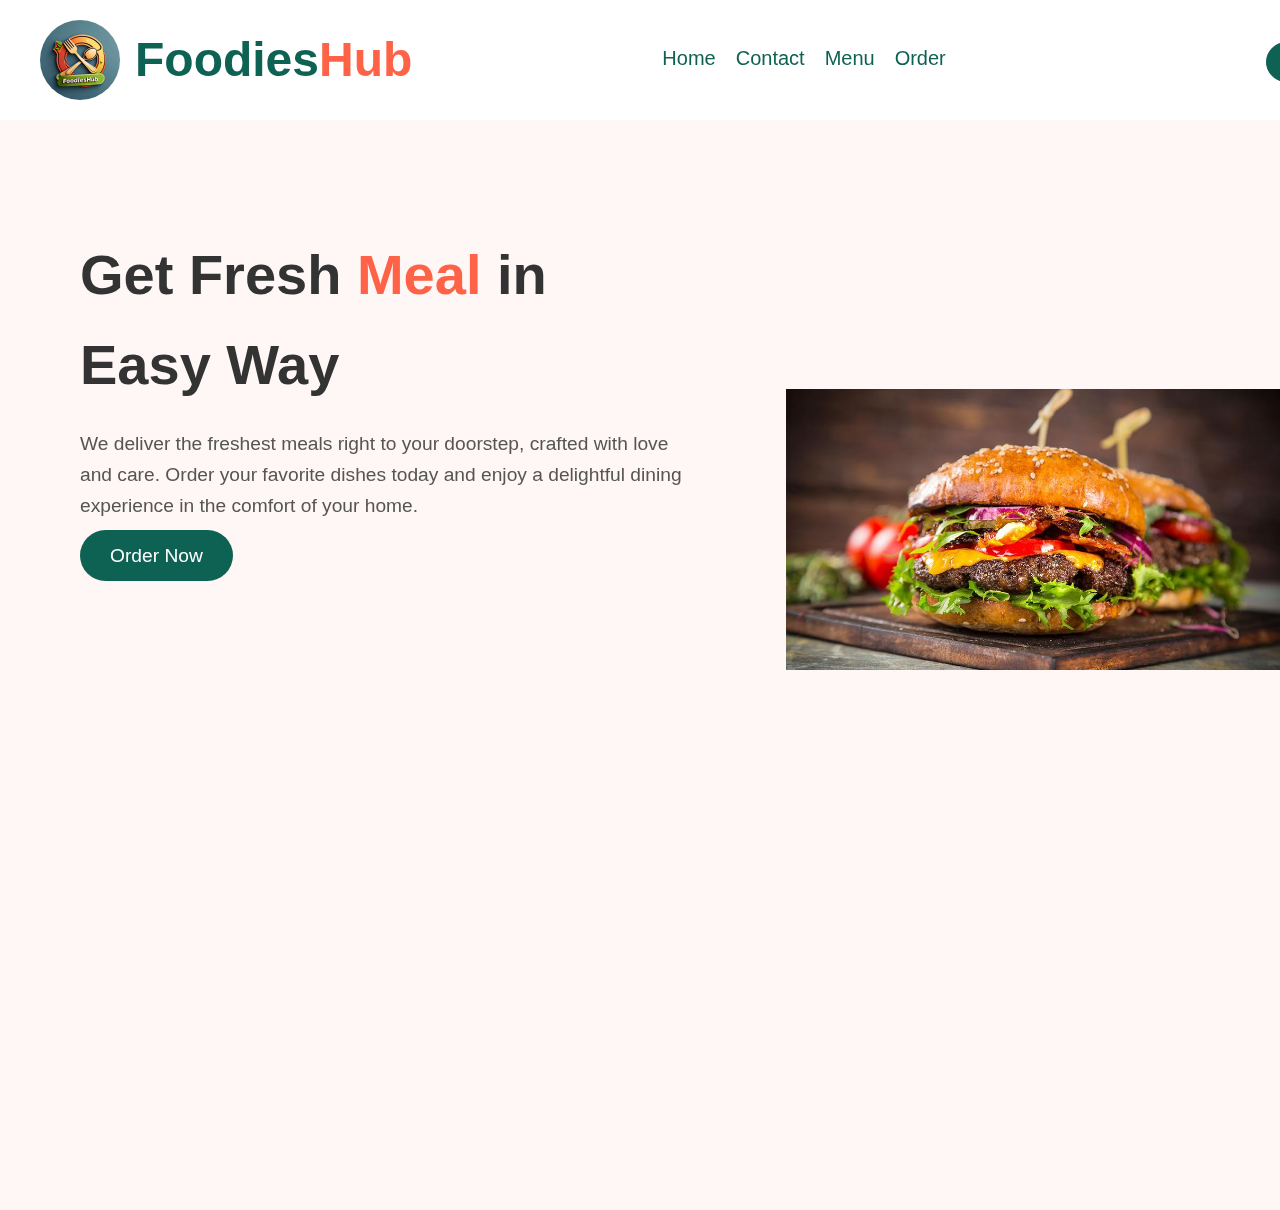
<file: index.html>
<!DOCTYPE html>
<html lang="en">
<head>
    <meta charset="UTF-8">
    <meta name="viewport" content="width=device-width, initial-scale=1.0">
    <title>FoodiesHub - Fresh Meals Delivered</title>
    <style>
        /* General Styling */
* {
    margin: 0;
    padding: 0;
    box-sizing: border-box;
    font-family: 'Arial', sans-serif;
}

:root{
    --primaryColor: #0e6253;
    --secondrayColor: #ffc107;
    --whiteColor: #fff;
    --blackColor: #222;
    --softGreenColor: #d9f2ee;
    --darkGreyColor: #a7a7a7;
    --greyColor: #f5f5f5;
}

body {
    background-color: rgb(75, 74, 74);
    color: #333;
    line-height: 1.6;
    position: fixed;
}

/* Navbar */
header {
    background-color: #ffffff;
    padding: 20px 40px;
    display: flex;
    justify-content: space-between;
    align-items: center;
    box-shadow: 0 4px 8px rgba(0, 0, 0, 0.1);
}

.logo {
    font-size: 3rem;
    color: var(--primaryColor);
    font-weight: bold;
}

.logo span {
    color: #ff6347;
}

.nav-links {
    list-style: none;
    display: flex;
    gap: 20px;
    margin-top: 22px;
    justify-content: space-between;
    margin-left:250px;
    /* font-size: 25px; */
}
.nav-name
{
    /* font-size: 50px; */
    color:var(--primaryColor);
}

.nav-links li a {
    text-decoration: none;
    color: #333;
    font-size: 1rem;
}

.auth-buttons {
    display: flex;
    gap: 15px;
    margin-left: 320px;
    width: 60px;
    height: 40px;
    margin-top: 22px;
}

.login-btn, .signup-btn {
    text-decoration: none;
    padding: 6px 20px;
    border-radius: 20px;
    border: 1px solid var(--primaryColor);
    color: var(--blackColor);
}

.login-btn
{
    background-color: var(--primaryColor);
    color: white;
}

.signup-btn {
    background-color: var(--primaryColor);
    color: white;
}

.login-btn:hover
{
    background-color: var(--whiteColor);
    color: var(--blackColor);
}

.signup-btn:hover
{
    background-color: var(--whiteColor);
    color: var(--blackColor);
}


/* Hero Section */
.hero {
    display: flex;
    align-items: center;
    justify-content: space-between;
    padding: 80px;
    background-color: rgb(255, 246, 246);
}

.hero-content {
    max-width: 50%;
    height: 100vh;
    margin-top: 30px;
}

.hero-content h1 {
    font-size: 3.5rem;
    color: #333;
}

.hero-content h1 span {
    color: #ff6347;
}

.hero-content p {
    margin: 20px 0;
    color: #555;
    font-size: 1.2rem;
    /* margin-top: 10px; */
}

.order-btn {
    background-color: var(--primaryColor);
    color: white;
    padding: 15px 30px;
    border-radius: 30px;
    text-decoration: none;
    font-size: 1.2rem;
    /* margin-bottom: 200px; */
    /* margin-top: 20%; */
   
}
.order-btn:hover
{
    background-color: var(--whiteColor);
    color: var(--primaryColor);
    border: 1px solid var(--primaryColor);
}
.hero-image img {
    width: 500px;
    height: auto;
   
}


.logo-bar
{
    display: flex;
    align-items: center;
    gap: 15px;
}

.logo-img
{
    width:80px;
    height:80px;
    border-radius: 50%;
   
}
.navbar
{
    display: flex;
    justify-content: space-evenly;
    
}
.burger-img
{
    /* width: 400px; */
    height: auto;
    margin-top: -450px;
    /* margin-left: 500px; */
    
}
    </style>
       
</head>
<body>
    <header>
        <nav class="navbar">
            <div class="logo-bar">
                <img src="logo.jpeg" alt="" class="logo-img">
                <div class="logo">Foodies<span>Hub</span></div>
             </div>
            <ul class="nav-links">
                <li><a href="home.html" style="font-size: 20px; color: #0e6253;">Home</a></li>
                <li><a href="contactus.html" style="font-size: 20px; color: #0e6253;">Contact</a></li>
                <li><a href="finalsearch.html" style="font-size: 20px; color: #0e6253;">Menu</a></li>
                <li><a href="signup (2).html" style="font-size: 20px; color: #0e6253;">Order</a></li>
            </ul>
            <div class="auth-buttons">
                <a href="login.html" class="login-btn">Login</a>
                <a href="signup (2).html" class="signup-btn">SignUp</a>
            </div>
        </nav>
    </header>
    
    <section class="hero">
        <div class="hero-content">
            <h1>Get Fresh <span>Meal</span> in Easy Way</h1>
            <p>We deliver the freshest meals right to your doorstep, crafted with love and care. Order your favorite dishes today and enjoy a delightful dining experience in the comfort of your home.</p>
            <a href="signup (2).html" class="order-btn">Order Now</a>
        </div>
        <div class="hero-image">
            <img src="assets/bbqburger.jpg" alt="Delicious Burger" class="burger-img">
        </div>
    </section>

    <script >
        // JavaScript for additional functionalities (future usage)
document.querySelector(".order-btn").addEventListener("click", function() {
    alert("signup first and then place your orders!...");
});

    </script>
</body>
</html>
</file>
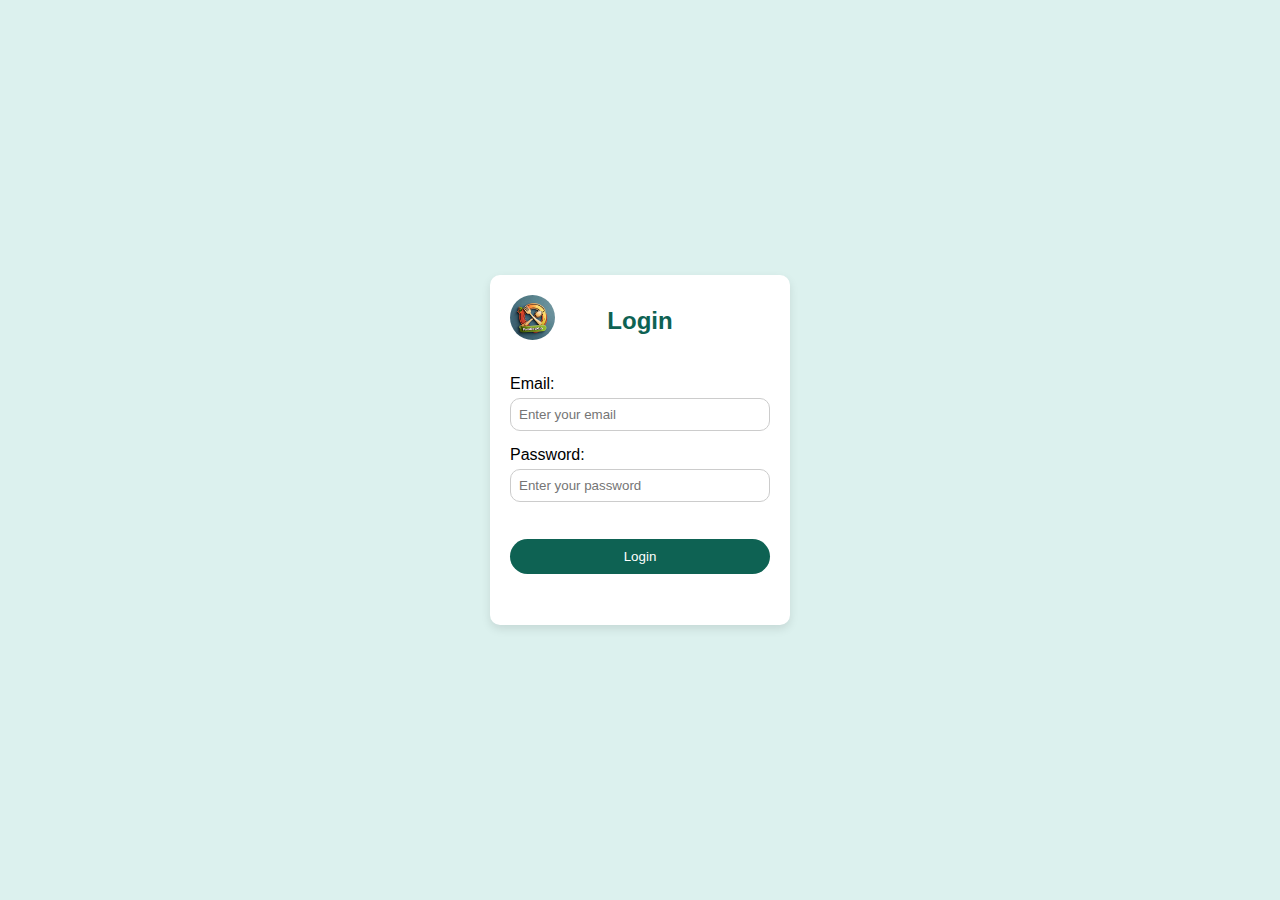
<file: login.html>
<!DOCTYPE html>
<html lang="en">
<head>
    <meta charset="UTF-8">
    <meta name="viewport" content="width=device-width, initial-scale=1.0">
    <title>Login Page</title>
    <style>

* {
    margin: 0;
    padding: 0;
    box-sizing: border-box;
}
:root{
    --primaryColor: #0e6253;
    --secondrayColor: #ffc107;
    --whiteColor: #fff;
    --blackColor: #222;
    --softGreenColor: #dcf1ee;
    --darkGreyColor: #a7a7a7;
    --greyColor: #f5f5f5;
}


body {
    font-family: Arial, sans-serif;
    background-color: var(--softGreenColor);
    display: flex;
    justify-content: center;
    align-items: center;
    height: 100vh;
}

.login-container {
    background-color: white;
    padding: 20px;
    border-radius: 10px;
    box-shadow: 0px 4px 10px rgba(0, 0, 0, 0.1);
    width: 300px;
    height: 350px;
}
.login-container:hover
{
    box-shadow: rgba(2, 2, 2, 0.2) 0px 8px 24px;
}

h2 {
    text-align: center;
    margin-bottom: 40px;
    margin-top: -37px;
    color: var(--primaryColor);
}

.input-group {
    margin-bottom: 15px;
}

label {
    display: block;
    margin-bottom: 5px;
}

input {
    width: 100%;
    padding: 8px;
    border: 1px solid #ccc;
    border-radius: 10px;
}

button {
    width: 100%;
    padding: 10px;
    background-color:var(--primaryColor);
    color: white;
    border: none;
    border-radius: 21px;
    cursor: pointer;
    margin-top: 22px;
}

button:hover {
    
    background-color: black;
    color: white;
}

.error {
    color: red;
    text-align: center;
    margin-top: 10px;
}
.logo-img
{
    width: 45px;
    height: 45px;
    object-fit: cover;
    border-radius: 50%;
    top: 30px;
    left: auto;
}

    </style>
</head>
<body>
    <div class="login-container">
        <div class="login-bar">
            <img src="logo.jpeg" alt="" class="logo-img">
            <h2>Login</h2>
        </div>
        <form id="loginForm" onsubmit="return validateForm()">
            <div class="input-group">
                <label for="email">Email:</label>
                <input type="email" id="email" name="email" placeholder="Enter your email" required>
            </div>
            <div class="input-group">
                <label for="password">Password:</label>
                <input type="password" id="password" name="password" placeholder="Enter your password" required>
            </div>
            
             <button type="button" onclick="login()">Login</button>
        </a>
            <p id="error-message" class="error"></p>
            
        </form>
    </div>
    <script>
        function login() {
            alert("Login successful!");
          window.location.href = "home.html"; 
        }
      </script>
    

    <script>
        function validateForm() {
    const email = document.getElementById("email").value;
    const password = document.getElementById("password").value;
    const errorMessage = document.getElementById("error-message");

    // Simple email validation
    if (!validateEmail(email)) {
        errorMessage.textContent = "Please enter a valid email.";
        return false;
    }

    // Password length validation
    if (password.length < 6) {
        errorMessage.textContent = "Password must be at least 6 characters long.";
        return false;
    }

    // If validation passes, you can proceed with the login logic (e.g., submit to a server)
    alert("Login successful!");
    return true;
}

// Email validation function
function validateEmail(email) {
    const re = /^[^\s@]+@[^\s@]+\.[^\s@]+$/;
    return re.test(email);
}

    </script>
</body>
</html>
</file>
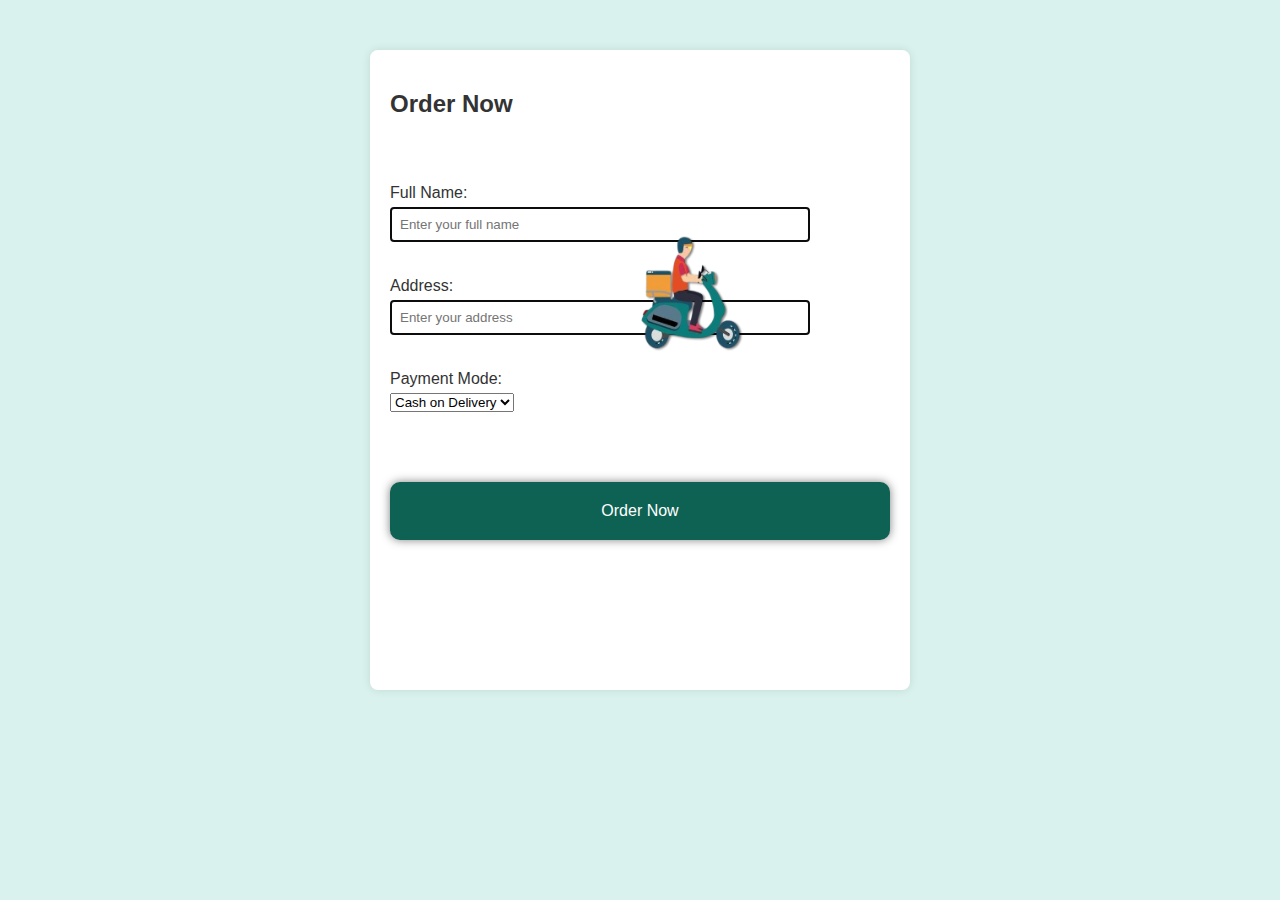
<file: order5.html>
<!DOCTYPE html>
<html lang="en">
<head>
    <meta charset="UTF-8">
    <meta name="viewport" content="width=device-width, initial-scale=1.0">
    <title>Order Now</title>
    <style>
        body {
            font-family: Arial, sans-serif;
            background-color: #d9f2ee; /* Soft Green */
            color: #333;
            overflow-x: hidden; /* Prevent horizontal scrolling */
        }
        .container {
            width: 500px;
            height: 600px;
            margin: 50px auto;
            padding: 20px;
            background-color: white;
            border-radius: 8px;
            box-shadow: 0 0 10px rgba(0, 0, 0, 0.1);
        }
        label {
            display: block;
            margin: 10px 0 5px;
            gap: 100px;
        }
        input[type="text"], input[type="number"] {
            width: 80%;
            padding: 8px;
            margin-bottom: 25px;
            border: 2px solid #0c0c0c;
            border-radius: 4px;
        }
        .button {
            width: 100%;
            padding: 20px;
            color: white;
            background-color: #0e6253; /* Primary Color */
            border: none;
            border-radius: 10px;
            cursor: pointer;
            font-size: 16px;
            margin-top: 70px;
            margin-bottom: 20px;
            box-shadow: 0 0 10px rgba(0, 0, 0, 0.5);
        }
        .button:hover {
            background-color: #107764;
        }
        .hidden {
            display: none;
        }
        /* Delivery boy image styling */
        #deliveryBoy {
            position: fixed;
            height: 200px;
            bottom: 530px;
            left: 550px; /* Start off screen */
            width: 300px;
            transition: transform 5s ease;
        }
       
    </style>
</head>
<body>
    <div class="container">
        <h2>Order Now</h2>
        <br><br>
        <label for="fullName">Full Name:</label>
        <input type="text" id="fullName" placeholder="Enter your full name" required>
        
        <label for="address">Address:</label>
        <input type="text" id="address" placeholder="Enter your address" required>
        
        <label for="paymentMode">Payment Mode:</label>
        <select id="paymentMode" onchange="toggleCardInput()">
            <option value="cash">Cash on Delivery</option>
            <option value="card">Card Payment</option>
            <option value="upi">UPI</option>
        </select>
        
        <div id="cardNumberContainer" class="hidden">
            <label for="cardNumber">Card Number:</label>
            <input type="number" id="cardNumber" placeholder="Enter 12-digit card number">
        </div>
      <div id="upiContainer" class="hidden"> <!-- New UPI Container -->
                <label for="upiId">UPI ID:</label>
                <input type="text" id="upiId" placeholder="Enter your UPI ID">
            </div>
        
        <button class="button" onclick="orderNow()">Order Now</button>
        <button id="generateBillBtn" class="button hidden" onclick="generateBill()">Generate Bill</button>
    </div>
    
    <!-- Path line for the scooter -->
    <div id="pathLine"></div>
    
    <!-- Delivery boy image -->
    <img src="delivery-boy.png" id="deliveryBoy" alt="Delivery Boy on Scooter">

    <script>
        // Toggle card number input based on payment mode selection
        function toggleCardInput() {
            const paymentMode = document.getElementById("paymentMode").value;
            const cardNumberContainer = document.getElementById("cardNumberContainer");
            if (paymentMode === "card") {
                cardNumberContainer.classList.remove("hidden");
            } else if (paymentMode === "upi") {
                upiContainer.classList.remove("hidden");
                cardNumberContainer.classList.add("hidden");}else {
                cardNumberContainer.classList.add("hidden");
            }
        }

        function orderNow() {
            const fullName = document.getElementById("fullName").value;
            if (fullName.trim() === "") {
                alert("Please enter your full name to proceed.");
                return;
            }

            // Show the path line and animate delivery boy
            const deliveryBoy = document.getElementById("deliveryBoy");
            
            deliveryBoy.style.transform = "translateX(70vw)"; // Move across the screen

            // After 10 seconds, reset the animation and show alert
            setTimeout(() => {
                deliveryBoy.style.transform = "translateX(-5px)"; // Reset to original position
            
                alert(`Hurray! ${fullName}, your order is on the way!`);
                document.getElementById("generateBillBtn").classList.remove("hidden");
            }, 1500);
        }

        // Redirect to bill generation page
        function generateBill() {
            window.location.href = "order2.html";
        }
    </script>
</body>
</html>
</file>
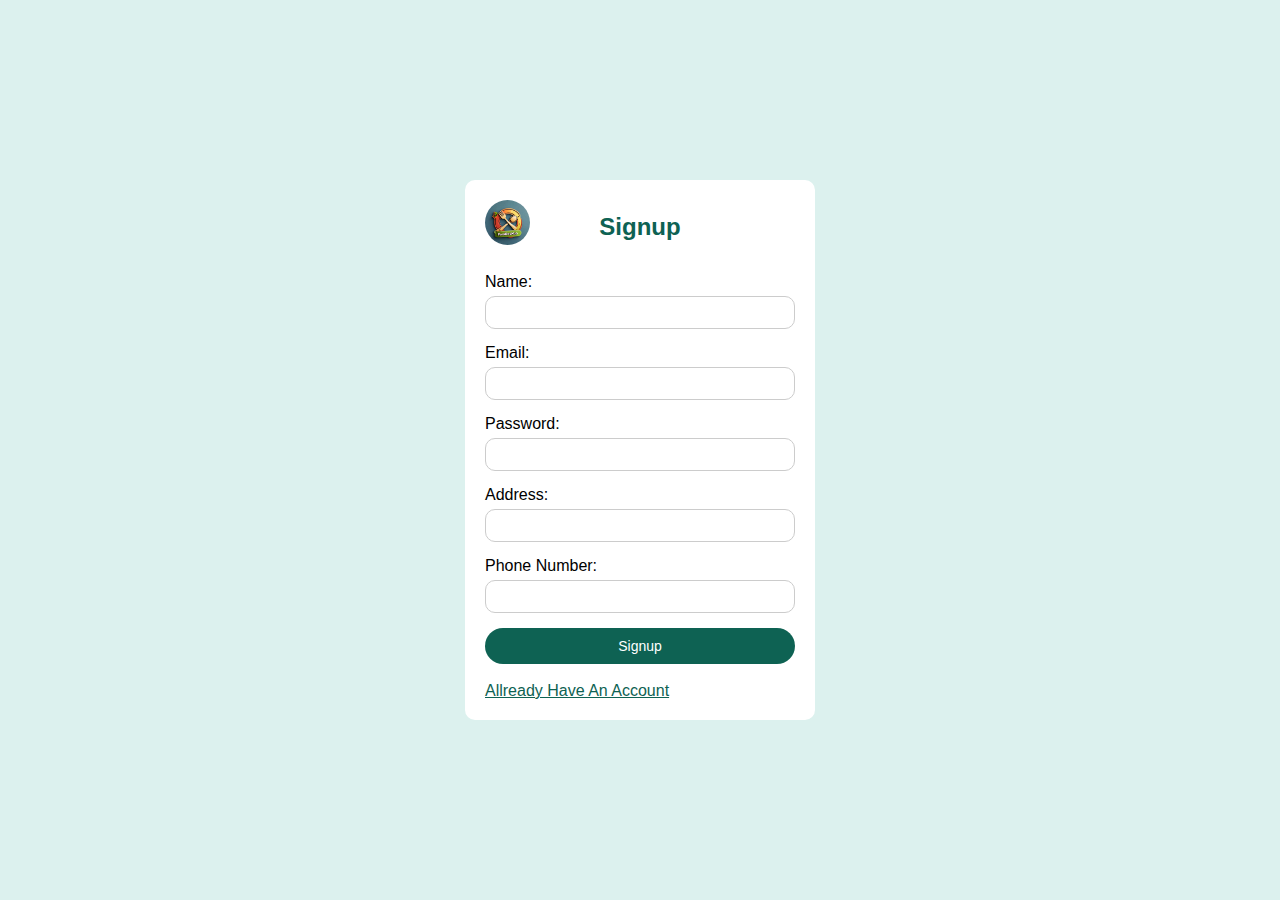
<file: signup (2).html>
<!DOCTYPE html>
<html lang="en">
<head>
    <meta charset="UTF-8">
    <meta name="viewport" content="width=device-width, initial-scale=1.0">
    <title>Signup Page</title>
    <style>
* {
    margin: 0;
    padding: 0;
    box-sizing: border-box;
}
:root{
    --primaryColor: #0e6253;
    --secondrayColor: #ffc107;
    --whiteColor: #fff;
    --blackColor: #222;
    --softGreenColor: #dcf1ee;
    --darkGreyColor: #a7a7a7;
    --greyColor: #f5f5f5;
}

body {
    font-family: Arial, sans-serif;
    background-color: var(--softGreenColor);
    display: flex;
    justify-content: center;
    align-items: center;
    height: 100vh;
}

.signup-container {
    background-color: white;
    padding: 20px;
    border-radius: 10px;
    width: 350px;
}
.signup-container:hover
{
    box-shadow: rgba(2, 2, 2, 0.2) 0px 8px 24px;
}

h2 {
    text-align: center;
    margin-top: -36px;
    margin-bottom: 32px;
    color: var(--primaryColor);
}

.input-group {
    margin-bottom: 15px;
}

label {
    display: block;
    margin-bottom: 5px;
}

input {
    width: 100%;
    padding: 8px;
    border: 1px solid #ccc;
    border-radius: 10px;
}
input:active
{
    outline: none;
    border: 1px solid var(--primaryColor);
}
button {
    width: 100%;
    padding: 10px;
    background-color: var(--primaryColor);
    color: black;
    border: none;
    border-radius: 21px;
    cursor: pointer;
    font-size: 14px;
    text-align: center;
    color: white;
}

button:hover {
    
    background-color: black;
    color: white;
}
.logo-img
{
    width: 45px;
    height: 45px;
    object-fit: cover;
    border-radius: 50%;
    top: 30px;
    left: auto;
}
.logo-bar
{
    align-items: center;
    /* justify-content: space-between; */
    
}
a
{
   color: #0e6253;
}

    </style>
</head>
<body>
    <div class="signup-container">
        <div class="logo-bar">
            <img src="logo.jpeg" alt="" class="logo-img">
            <h2>Signup</h2>
        </div>
        <form id="signupForm">
            <div class="input-group">
                <label for="name">Name:</label>
                <input type="text" id="name" name="name" required>
            </div>
            <div class="input-group">
                <label for="email">Email:</label>
                <input type="email" id="email" name="email" required>
            </div>
            <div class="input-group">
                <label for="password">Password:</label>
                <input type="password" id="password" name="password" required>
            </div>
            <div class="input-group">
                <label for="address">Address:</label>
                <input type="text" id="address" name="address" required>
            </div>
            <div class="input-group">
                <label for="phone">Phone Number:</label>
                <input type="tel" id="phone" name="phone" required>
            </div>
            <button type="button" onclick="signup()">Signup</button>
            <br><br>
            <a href="login.html">Allready Have An Account</a>
        </form>
    </div>
    
    <script>
document.getElementById('signupForm').addEventListener('submit', function(event) {
    event.preventDefault();

    const name = document.getElementById('name').value;
    const email = document.getElementById('email').value;
    const password = document.getElementById('password').value;
    const address = document.getElementById('address').value;
    const phone = document.getElementById('phone').value;

    if (name && email && password && address && phone) {
        alert('Signup successful!');
    } else {
        alert('Please fill in all fields.');
    }
});
function signup() {
    alert("Sign up successful!");
    window.location.href = "home.html"; }


    </script>
</body>
</html>
</file>
